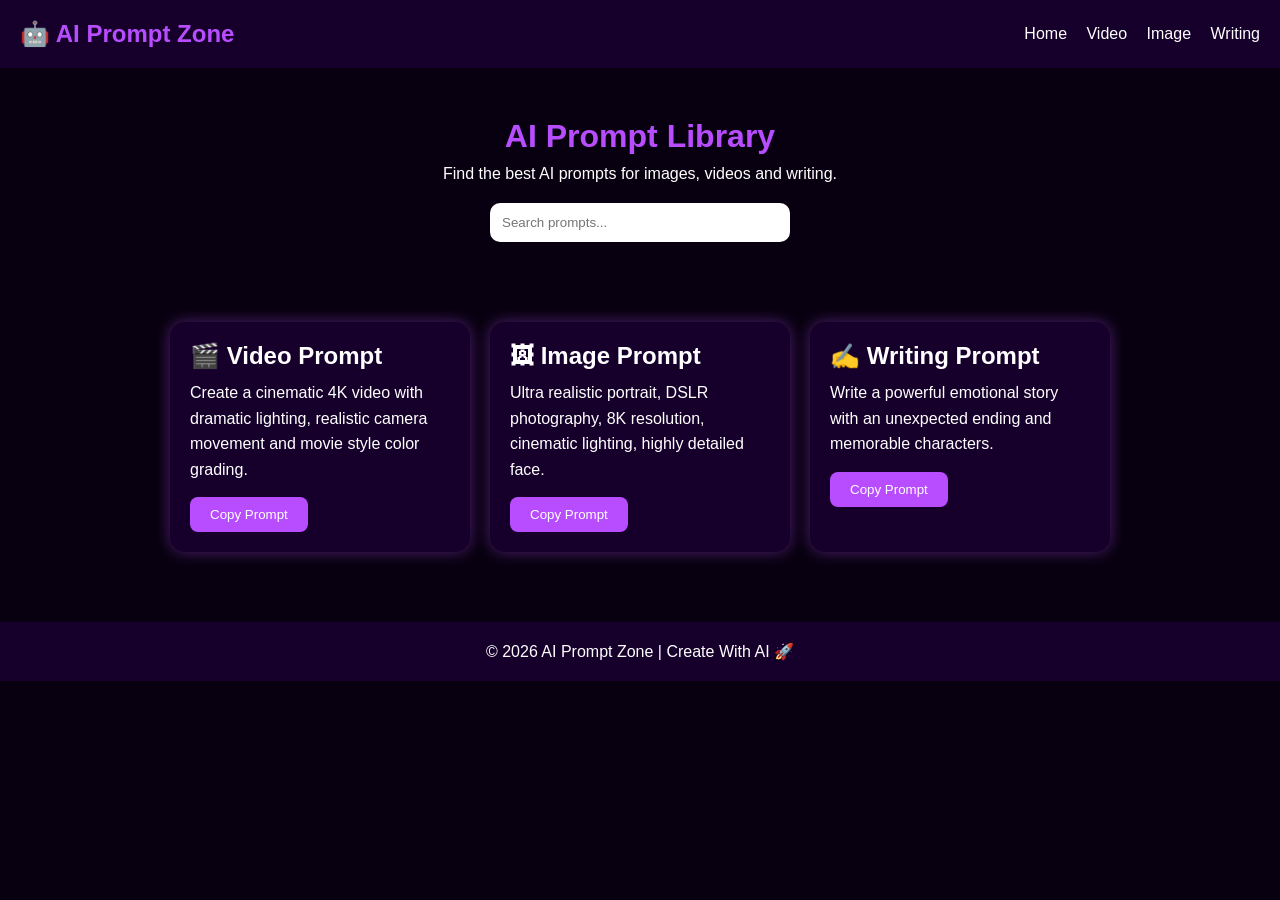
<file: index.html>
<!DOCTYPE html>
<html lang="en">
<head>
<meta charset="UTF-8">
<meta name="viewport" content="width=device-width, initial-scale=1.0">
<title>AI Prompt Zone</title>
<link rel="stylesheet" href="style.css">
</head>

<body>

<nav>
<div class="logo">🤖 AI Prompt Zone</div>

<div class="menu">
<a href="#">Home</a>
<a href="#">Video</a>
<a href="#">Image</a>
<a href="#">Writing</a>
</div>
</nav>

<header class="hero">
<h1>AI Prompt Library</h1>
<p>Find the best AI prompts for images, videos and writing.</p>

<input type="text" placeholder="Search prompts...">
</header>

<section class="prompts">

<div class="prompt-box">
<h2>🎬 Video Prompt</h2>

<p>Create a cinematic 4K video with dramatic lighting, realistic camera movement and movie style color grading.</p>

<button onclick="copyPrompt(this)">Copy Prompt</button>
</div>

<div class="prompt-box">
<h2>🖼 Image Prompt</h2>

<p>Ultra realistic portrait, DSLR photography, 8K resolution, cinematic lighting, highly detailed face.</p>

<button onclick="copyPrompt(this)">Copy Prompt</button>
</div>

<div class="prompt-box">
<h2>✍️ Writing Prompt</h2>

<p>Write a powerful emotional story with an unexpected ending and memorable characters.</p>

<button onclick="copyPrompt(this)">Copy Prompt</button>
</div>

</section>
<footer>
    <p>© 2026 AI Prompt Zone | Create With AI 🚀</p>
</footer>

<script>
function copyPrompt(button){
    let text = button.parentElement.querySelector("p").innerText;
    navigator.clipboard.writeText(text);

    button.innerText = "Copied ✅";

    setTimeout(function(){
        button.innerText = "Copy Prompt";
    }, 2000);
}
</script>

</body>
</html>
</file>
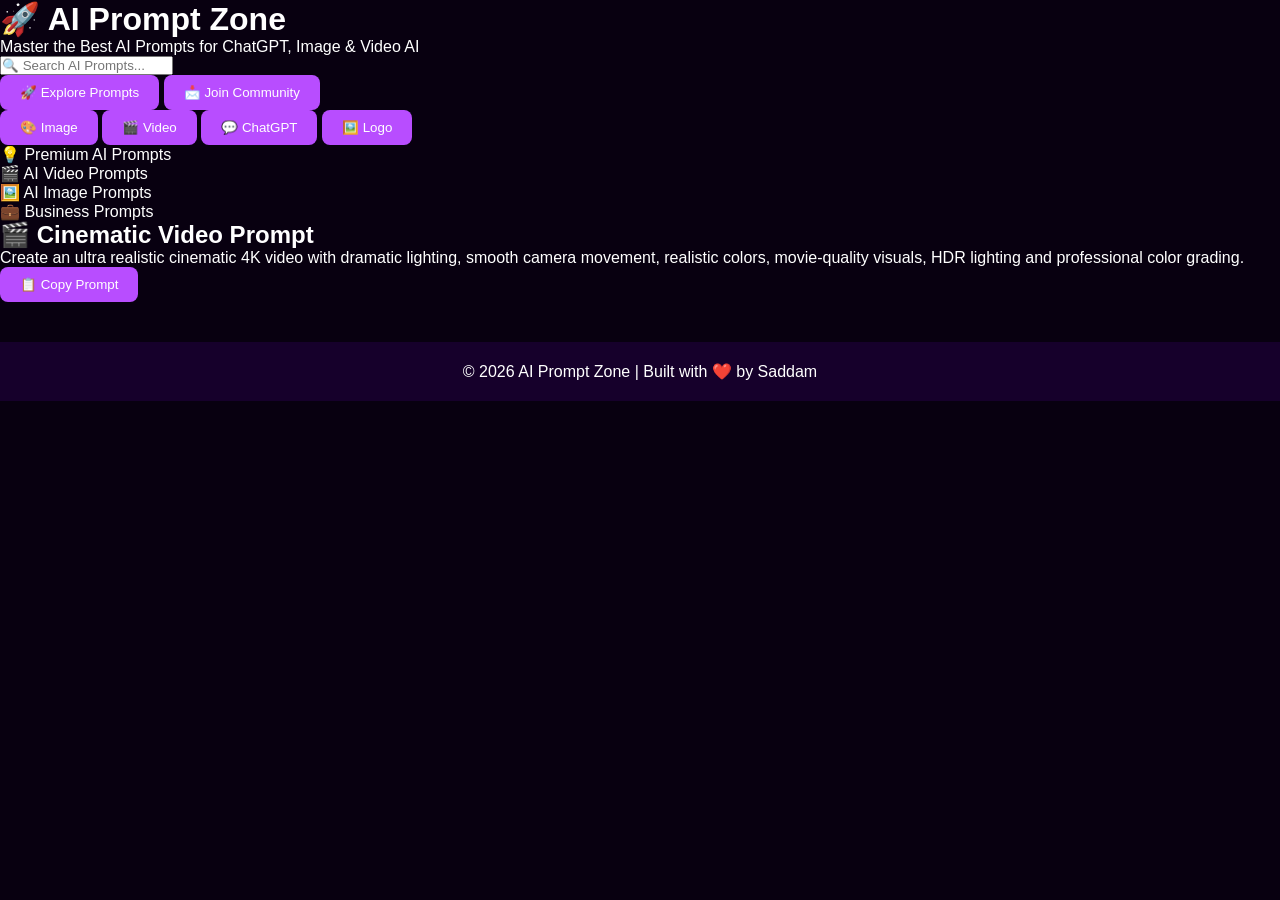
<file: index .html>
<!DOCTYPE html>
<html lang="en">
<head>
  <meta charset="UTF-8">
  <meta name="viewport" content="width=device-width, initial-scale=1.0">
  <title>AI Prompt Zone</title>
  <link rel="stylesheet" href="style.css">
</head>

<body>

<header>
  <h1>🚀 AI Prompt Zone</h1>
  <p>Master the Best AI Prompts for ChatGPT, Image & Video AI</p>

  <input type="text" placeholder="🔍 Search AI Prompts...">

  <div class="hero-buttons">
    <button>🚀 Explore Prompts</button>
    <button>📩 Join Community</button>
  </div>
</header>

<div class="categories">
  <button>🎨 Image</button>
  <button>🎬 Video</button>
  <button>💬 ChatGPT</button>
  <button>🖼️ Logo</button>
</div>

<div class="features">
  <div class="feature-card">💡 Premium AI Prompts</div>
  <div class="feature-card">🎬 AI Video Prompts</div>
  <div class="feature-card">🖼️ AI Image Prompts</div>
  <div class="feature-card">💼 Business Prompts</div>
</div>

<div class="card">
  <h2>🎬 Cinematic Video Prompt</h2>

  <p id="prompt1">
Create an ultra realistic cinematic 4K video with dramatic lighting, smooth camera movement, realistic colors, movie-quality visuals, HDR lighting and professional color grading.
  </p>

  <button onclick="copyPrompt()">📋 Copy Prompt</button>
</div>

<footer>
  <p>© 2026 AI Prompt Zone | Built with ❤️ by Saddam</p>
</footer>

<script>
function copyPrompt() {
  let text = document.getElementById("prompt1").innerText;
  navigator.clipboard.writeText(text);
  alert("✅ Prompt Copied Successfully!");
}
</script>

</body>
</html>
</file>
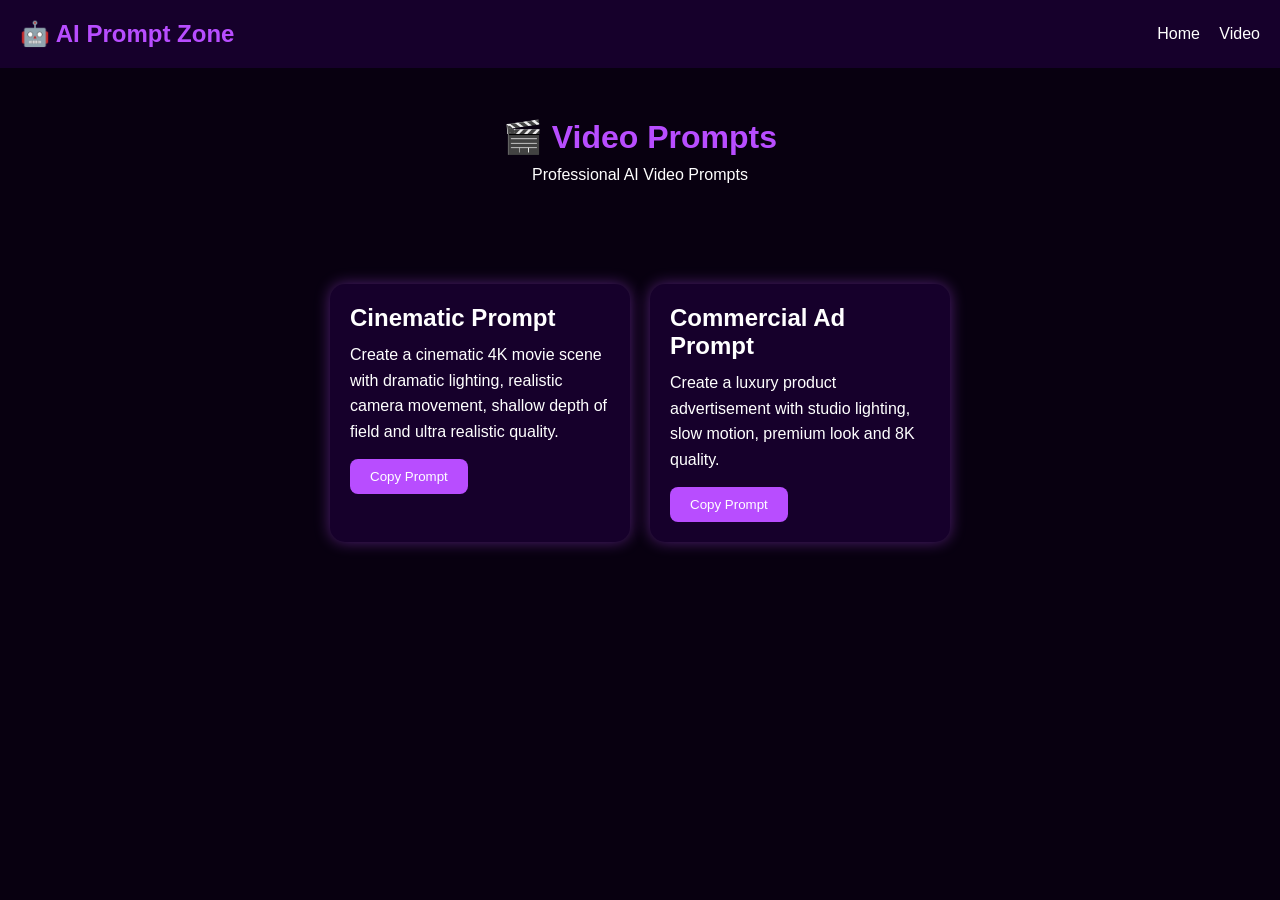
<file: Video.html>
<!DOCTYPE html>
<html>
<head>
<meta charset="UTF-8">
<meta name="viewport" content="width=device-width, initial-scale=1.0">
<title>Video Prompts</title>
<link rel="stylesheet" href="style.css">
</head>
<body>

<nav>
<div class="logo">🤖 AI Prompt Zone</div>
<div class="menu">
<a href="index.html">Home</a>
<a href="video.html">Video</a>
</div>
</nav>

<div class="hero">
<h1>🎬 Video Prompts</h1>
<p>Professional AI Video Prompts</p>
</div>

<section class="prompts">

<div class="prompt-box">
<h2>Cinematic Prompt</h2>
<p>Create a cinematic 4K movie scene with dramatic lighting, realistic camera movement, shallow depth of field and ultra realistic quality.</p>
<button onclick="copyPrompt(this)">Copy Prompt</button>
</div>

<div class="prompt-box">
<h2>Commercial Ad Prompt</h2>
<p>Create a luxury product advertisement with studio lighting, slow motion, premium look and 8K quality.</p>
<button onclick="copyPrompt(this)">Copy Prompt</button>
</div>

</section>

<script>
function copyPrompt(button){
let text = button.parentElement.querySelector("p").innerText;
navigator.clipboard.writeText(text);
button.innerText="Copied ✅";
setTimeout(function(){
button.innerText="Copy Prompt";
},2000);
}
</script>

</body>
</html>
</file>
<file: style.css>
*{
    margin:0;
    padding:0;
    box-sizing:border-box;
}

body{
    background:#080010;
    color:#fff;
    font-family:Arial,sans-serif;
}

nav{
    display:flex;
    justify-content:space-between;
    align-items:center;
    padding:20px;
    background:#16002b;
}

.logo{
    font-size:24px;
    font-weight:bold;
    color:#b84dff;
}

.menu a{
    color:white;
    text-decoration:none;
    margin-left:15px;
}

.hero{
    text-align:center;
    padding:50px 20px;
}

.hero h1{
    color:#b84dff;
    margin-bottom:10px;
}

.hero p{
    margin-bottom:20px;
}

.hero input{
    width:300px;
    max-width:90%;
    padding:12px;
    border:none;
    border-radius:10px;
}

.prompts{
    display:flex;
    flex-wrap:wrap;
    justify-content:center;
    gap:20px;
    padding:30px;
}

.prompt-box{
    background:#16002b;
    width:300px;
    padding:20px;
    border-radius:15px;
    box-shadow:0 0 15px rgba(184,77,255,.4);
    transition:.3s;
}

.prompt-box:hover{
    transform:translateY(-8px);
}

.prompt-box h2{
    margin-bottom:10px;
}

.prompt-box p{
    margin-bottom:15px;
    line-height:1.6;
}

button{
    background:#b84dff;
    color:white;
    border:none;
    padding:10px 20px;
    border-radius:8px;
    cursor:pointer;
}

footer{
    text-align:center;
    padding:20px;
    background:#16002b;
    margin-top:40px;
}

@media(max-width:600px){
    nav{
        flex-direction:column;
        gap:10px;
    }

    .menu{
        text-align:center;
    }

    .menu a{
        display:inline-block;
        margin:5px;
    }

    .prompt-box{
        width:90%;
    }
}
</file>
